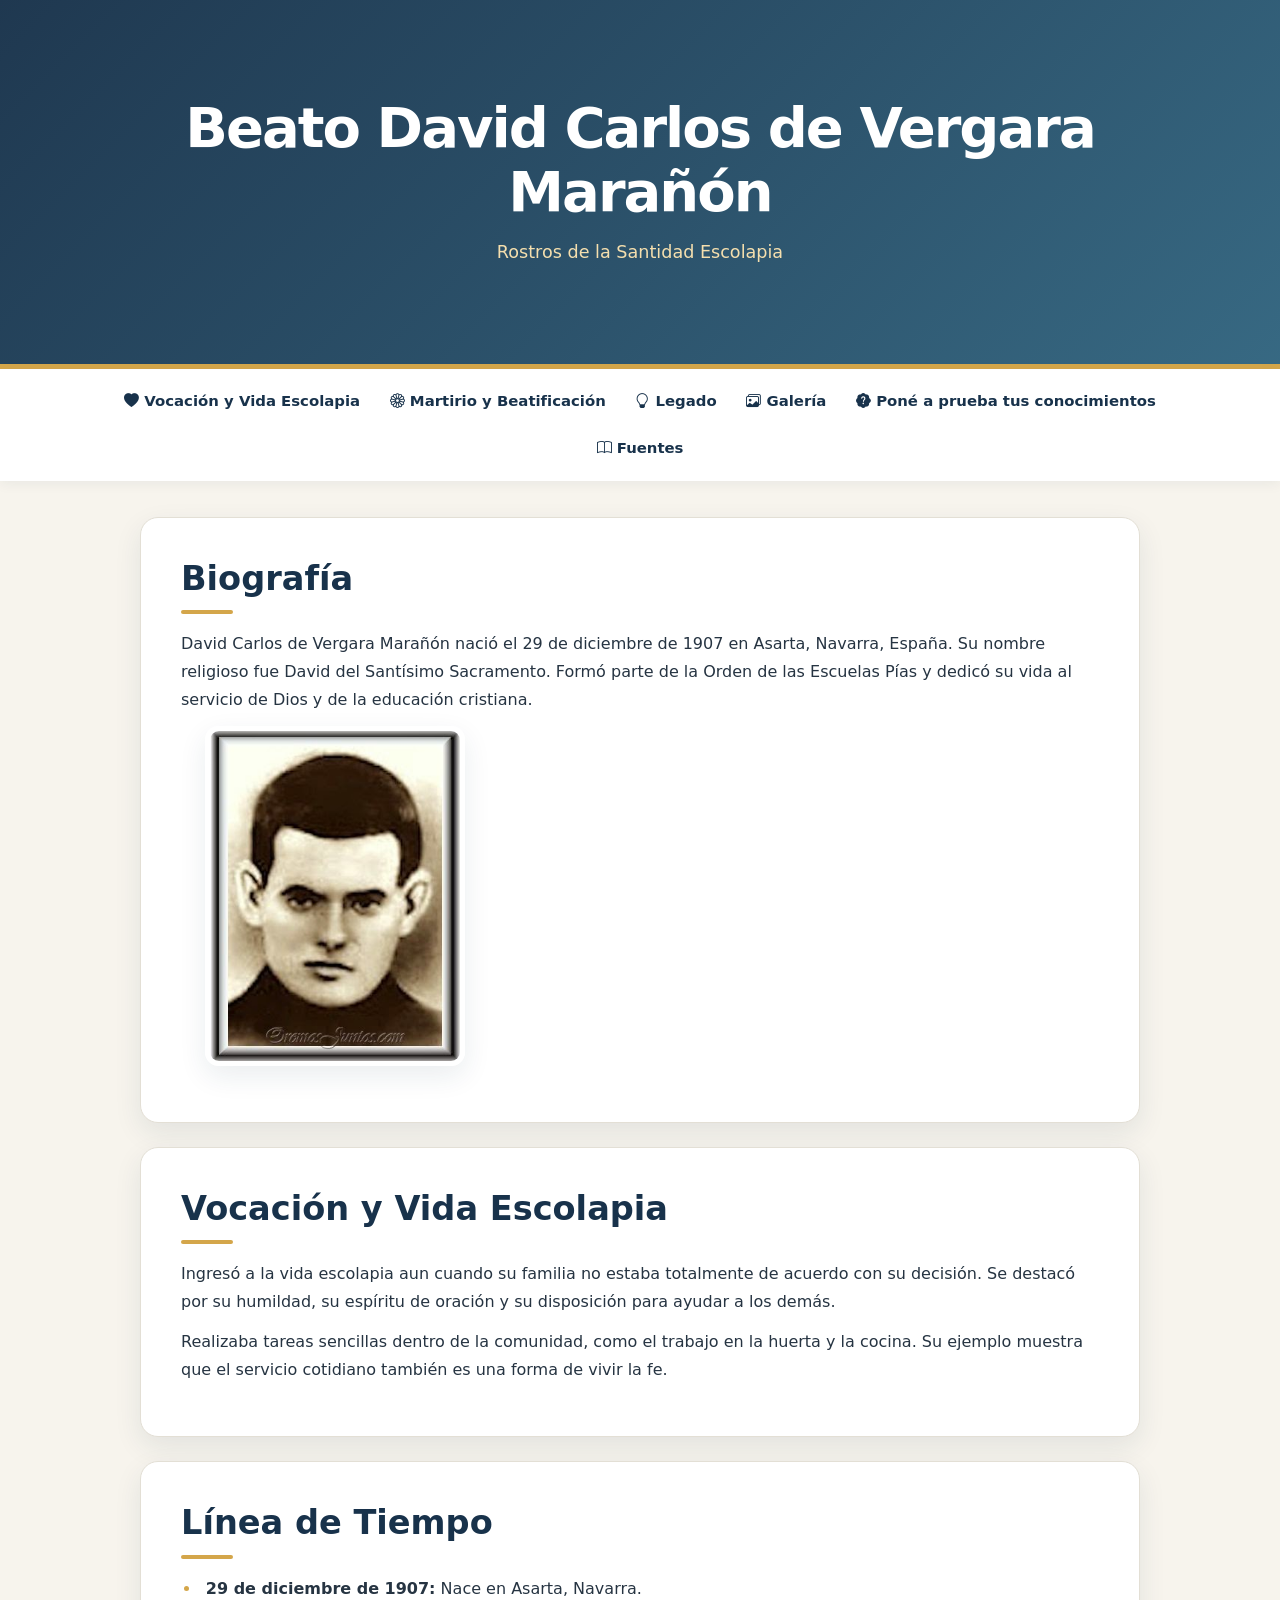
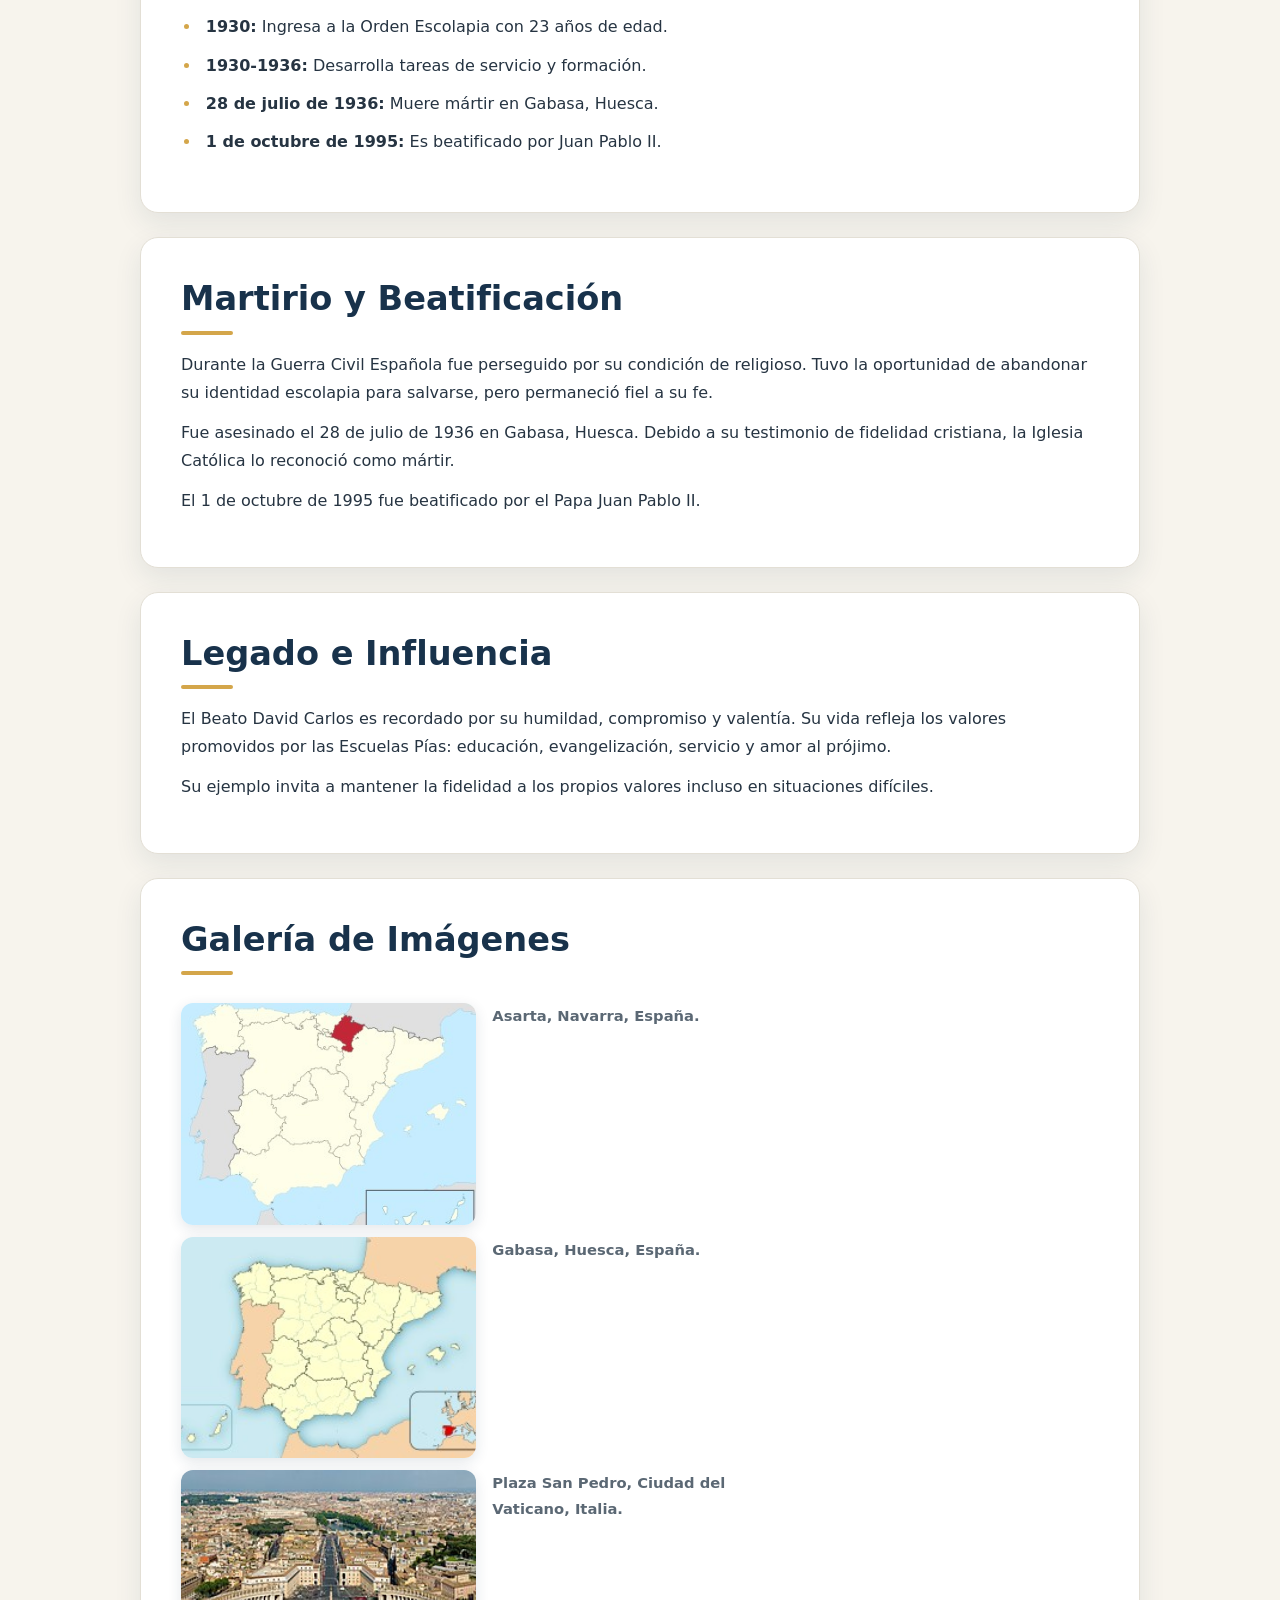
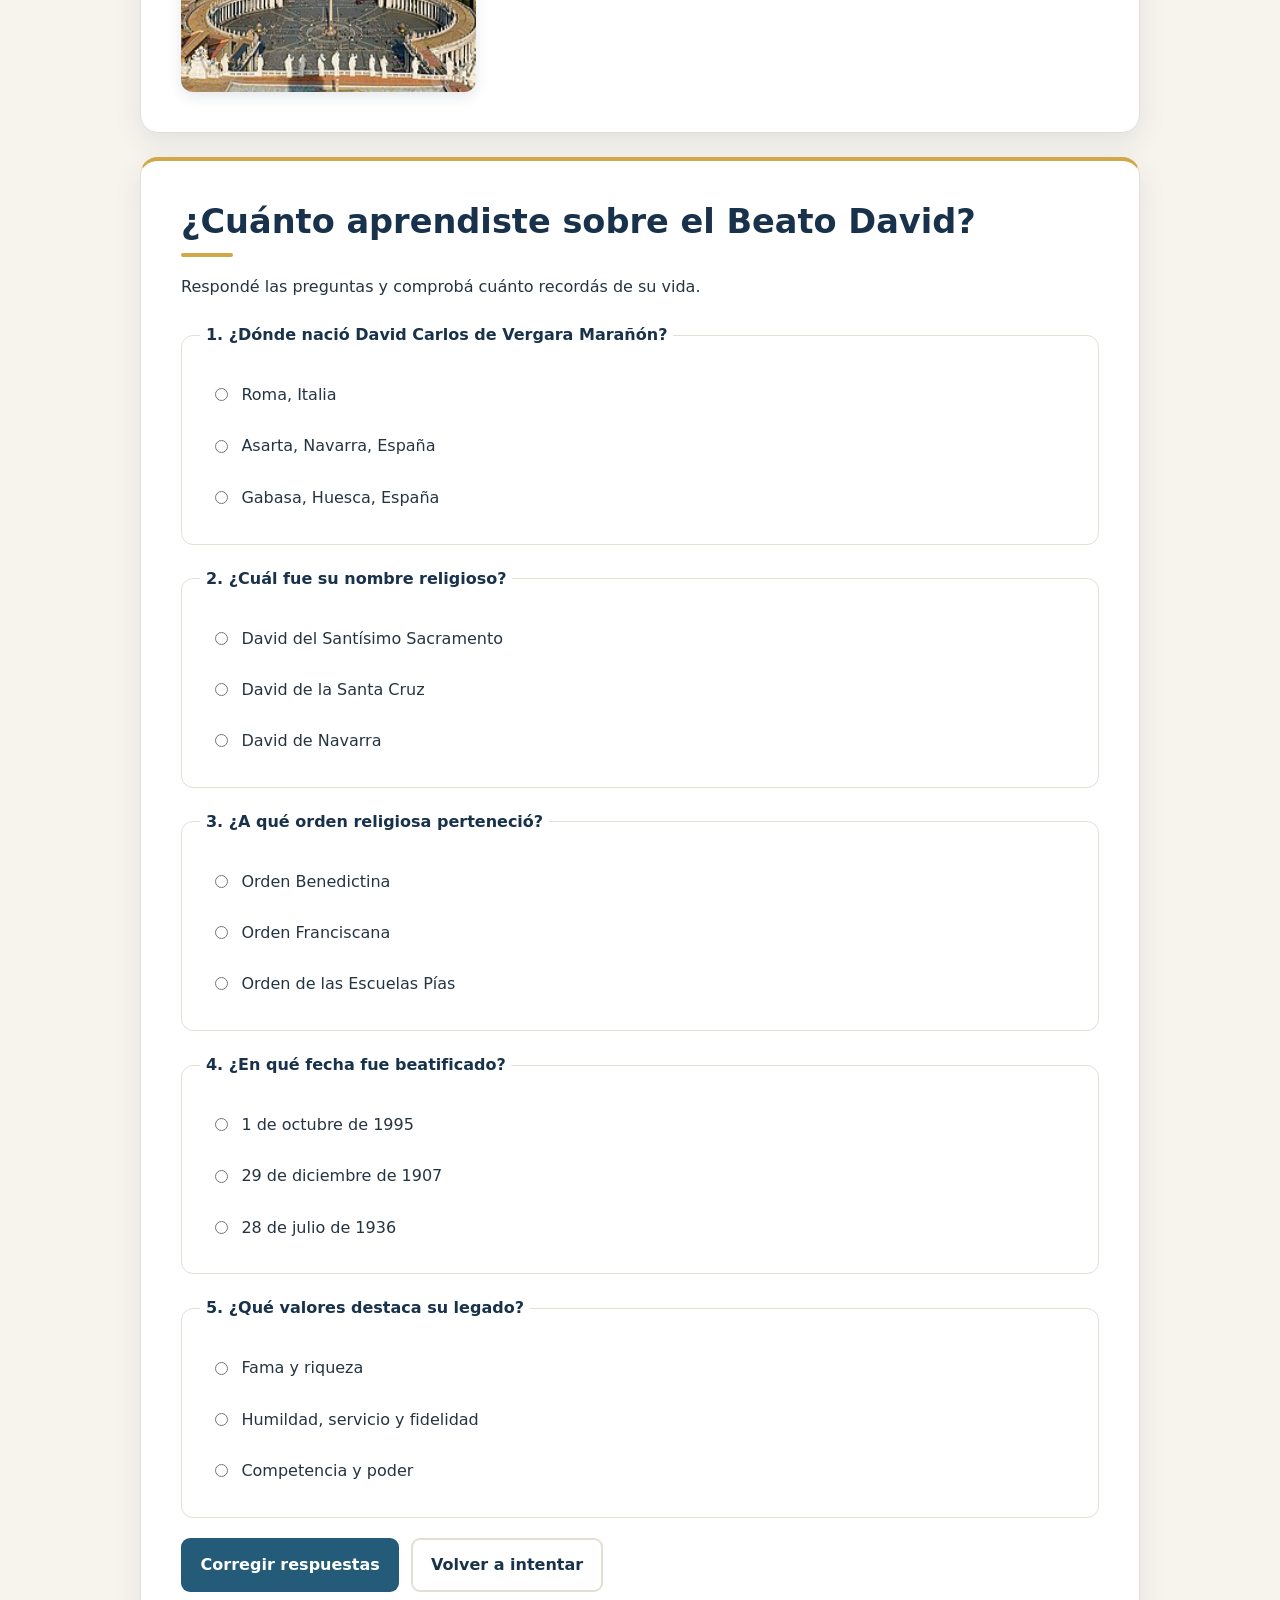
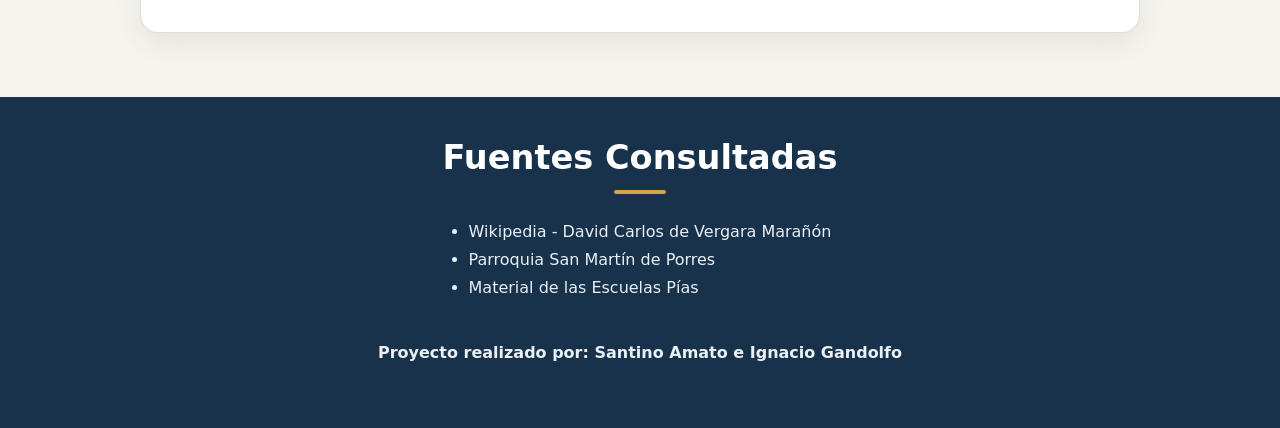
<file: index.html>
<!DOCTYPE html>
<html lang="es">

<head>
    <meta charset="UTF-8">
    <meta name="viewport" content="width=device-width, initial-scale=1.0">
    <title>Beato David Carlos de Vergara Marañón | Rostros de la Santidad Escolapia</title>
    <meta name="description" content="Conocé la vida, vocación y legado del Beato David Carlos de Vergara Marañón.">
    <link rel="stylesheet" href="https://cdn.jsdelivr.net/npm/bootstrap-icons@1.11.3/font/bootstrap-icons.min.css">
    <link rel="stylesheet" href="styles.css">
    <script src="script.js" defer></script>
</head>

<body>

    <header>
        <h1>Beato David Carlos de Vergara Marañón</h1>
        <p>Rostros de la Santidad Escolapia</p>
    </header>

    <nav>
        <ul>
            <li><a href="#vocacion"><i class="bi bi-heart-fill" aria-hidden="true"></i> Vocación y Vida Escolapia</a></li>
            <li><a href="#martirio"><i class="bi bi-flower1" aria-hidden="true"></i> Martirio y Beatificación</a></li>
            <li><a href="#legado"><i class="bi bi-lightbulb" aria-hidden="true"></i> Legado</a></li>
            <li><a href="#galeria"><i class="bi bi-images" aria-hidden="true"></i> Galería</a></li>
            <li><a href="#actividad"><i class="bi bi-patch-question-fill" aria-hidden="true"></i> Poné a prueba tus conocimientos</a></li>
            <li><a href="#fuentes"><i class="bi bi-book" aria-hidden="true"></i> Fuentes</a></li>
        </ul>
    </nav>

    <main>

        <section id="biografia">
            <h2>Biografía</h2>
           <p>
                David Carlos de Vergara Marañón nació el 29 de diciembre de 1907 en
                Asarta, Navarra, España. Su nombre religioso fue David del Santísimo
                Sacramento. Formó parte de la Orden de las Escuelas Pías y dedicó su vida
                al servicio de Dios y de la educación cristiana.
            </p>
            <img src="img/davidcarlosvergara.jpg" alt="David Carlos de Vergara Marañón">
        </section>

        <section id="vocacion">
            <h2>Vocación y Vida Escolapia</h2>

            <p>
                Ingresó a la vida escolapia aun cuando su familia no estaba totalmente de
                acuerdo con su decisión. Se destacó por su humildad, su espíritu de oración
                y su disposición para ayudar a los demás.
            </p>

            <p>
                Realizaba tareas sencillas dentro de la comunidad, como el trabajo en la
                huerta y la cocina. Su ejemplo muestra que el servicio cotidiano también es
                una forma de vivir la fe.
            </p>
        </section>

        <section id="linea-tiempo">
            <h2>Línea de Tiempo</h2>

            <ul>
                <li><strong>29 de diciembre de 1907:</strong> Nace en Asarta, Navarra.</li>
                <li><strong>1930:</strong> Ingresa a la Orden Escolapia con 23 años de edad.</li>
                <li><strong>1930-1936:</strong> Desarrolla tareas de servicio y formación.</li>
                <li><strong>28 de julio de 1936:</strong> Muere mártir en Gabasa, Huesca.</li>
                <li><strong>1 de octubre de 1995:</strong> Es beatificado por Juan Pablo II.</li>
            </ul>
        </section>

        <section id="martirio">
            <h2>Martirio y Beatificación</h2>

            <p>
                Durante la Guerra Civil Española fue perseguido por su condición de
                religioso. Tuvo la oportunidad de abandonar su identidad escolapia para
                salvarse, pero permaneció fiel a su fe.
            </p>

            <p>
                Fue asesinado el 28 de julio de 1936 en Gabasa, Huesca. Debido a su
                testimonio de fidelidad cristiana, la Iglesia Católica lo reconoció como
                mártir.
            </p>

            <p>
                El 1 de octubre de 1995 fue beatificado por el Papa Juan Pablo II.
            </p>
        </section>

        <section id="legado">
            <h2>Legado e Influencia</h2>

            <p>
                El Beato David Carlos es recordado por su humildad, compromiso y valentía.
                Su vida refleja los valores promovidos por las Escuelas Pías: educación,
                evangelización, servicio y amor al prójimo.
            </p>

            <p>
                Su ejemplo invita a mantener la fidelidad a los propios valores incluso en
                situaciones difíciles.
            </p>
        </section>

        <section id="galeria">
            <h2>Galería de Imágenes</h2>
            <img src="img/galeria2NAVARAA.jpg" alt="Navarra, lugar de nacimiento del Beato">
            <p><strong>Asarta, Navarra, España.</strong></p>
            <br>
            <img src="img/galeria1GABASA.jpg" alt="Gabasa, lugar de martirio del Beato">
            <p><strong>Gabasa, Huesca, España.</strong></p>
            <br>
            <img src="img/galeria3.PLAZASANPEDRO.jpg" alt="Lugar de beatificación de Vergara">
            <p><strong>Plaza San Pedro, Ciudad del Vaticano, Italia.</strong></p>
        </section>

        <section id="actividad" class="quiz-section" aria-labelledby="quiz-title">
            <h2 id="quiz-title">¿Cuánto aprendiste sobre el Beato David?</h2>
            <p>Respondé las preguntas y comprobá cuánto recordás de su vida.</p>
            <form id="quiz-form">
                <fieldset class="quiz-question">
                    <legend>1. ¿Dónde nació David Carlos de Vergara Marañón?</legend>
                    <label><input type="radio" name="q1" value="a" required> Roma, Italia</label>
                    <label><input type="radio" name="q1" value="b"> Asarta, Navarra, España</label>
                    <label><input type="radio" name="q1" value="c"> Gabasa, Huesca, España</label>
                </fieldset>
                <fieldset class="quiz-question">
                    <legend>2. ¿Cuál fue su nombre religioso?</legend>
                    <label><input type="radio" name="q2" value="a" required> David del Santísimo Sacramento</label>
                    <label><input type="radio" name="q2" value="b"> David de la Santa Cruz</label>
                    <label><input type="radio" name="q2" value="c"> David de Navarra</label>
                </fieldset>
                <fieldset class="quiz-question">
                    <legend>3. ¿A qué orden religiosa perteneció?</legend>
                    <label><input type="radio" name="q3" value="a" required> Orden Benedictina</label>
                    <label><input type="radio" name="q3" value="b"> Orden Franciscana</label>
                    <label><input type="radio" name="q3" value="c"> Orden de las Escuelas Pías</label>
                </fieldset>
                <fieldset class="quiz-question">
                    <legend>4. ¿En qué fecha fue beatificado?</legend>
                    <label><input type="radio" name="q4" value="a" required> 1 de octubre de 1995</label>
                    <label><input type="radio" name="q4" value="b"> 29 de diciembre de 1907</label>
                    <label><input type="radio" name="q4" value="c"> 28 de julio de 1936</label>
                </fieldset>
                <fieldset class="quiz-question">
                    <legend>5. ¿Qué valores destaca su legado?</legend>
                    <label><input type="radio" name="q5" value="a" required> Fama y riqueza</label>
                    <label><input type="radio" name="q5" value="b"> Humildad, servicio y fidelidad</label>
                    <label><input type="radio" name="q5" value="c"> Competencia y poder</label>
                </fieldset>
                <div class="quiz-actions">
                    <button type="submit" class="button button-primary">Corregir respuestas</button>
                    <button type="reset" class="button button-secondary">Volver a intentar</button>
                </div>
                <p id="quiz-result" class="quiz-result" role="status" aria-live="polite"></p>
            </form>
        </section>

    </main>

    <footer id="fuentes">
        <h2>Fuentes Consultadas</h2>

        <ul>
            <li>Wikipedia - David Carlos de Vergara Marañón</li>
            <li>Parroquia San Martín de Porres</li>
            <li>Material de las Escuelas Pías</li>
        </ul>

        <h4>Proyecto realizado por: Santino Amato e Ignacio Gandolfo</h4>
    </footer>

</body>

</html>
</file>
<file: styles.css>
/* Fase 3: estilos del sitio Rostros de la Santidad Escolapia */
:root {
    --navy: #18324b;
    --blue: #245b78;
    --gold: #d4a64a;
    --cream: #f7f4ed;
    --paper: #ffffff;
    --ink: #263442;
    --muted: #5b6874;
    --border: #e3dfd5;
    --shadow: 0 10px 28px rgba(24, 50, 75, .09);
}
* { box-sizing: border-box; }
html { scroll-behavior: smooth; scroll-padding-top: 1rem; }
body {
    margin: 0;
    background: var(--cream);
    color: var(--ink);
    font-family: system-ui, -apple-system, BlinkMacSystemFont, "Segoe UI", sans-serif;
    font-size: 1rem;
    line-height: 1.75;
}
header {
    padding: clamp(3rem, 8vw, 6rem) 1.25rem;
    text-align: center;
    color: white;
    background: linear-gradient(135deg, rgba(24,50,75,.97), rgba(36,91,120,.91));
    border-bottom: 5px solid var(--gold);
}
header h1 { max-width: 950px; margin: 0 auto .5rem; font-size: clamp(2rem, 5vw, 3.5rem); line-height: 1.15; letter-spacing: -.035em; }
header p { margin: .75rem 0 0; color: #f5dfae; font-size: 1.1rem; }
nav { position: relative; z-index: 1; background: var(--paper); box-shadow: 0 3px 12px rgba(24,50,75,.06); }
nav ul { display: flex; flex-wrap: wrap; justify-content: center; gap: .25rem; max-width: 1100px; margin: 0 auto; padding: .65rem 1rem; list-style: none; }
nav a { display: block; padding: .55rem .8rem; color: var(--navy); text-decoration: none; font-size: .93rem; font-weight: 650; border-radius: 8px; transition: background .2s, color .2s; }
nav a:hover, nav a:focus-visible { background: #f3e7c9; color: var(--navy); outline: none; }
main { width: min(100% - 2rem, 1000px); margin: 2.25rem auto 4rem; }
section { margin: 0 0 1.5rem; padding: clamp(1.25rem, 4vw, 2.5rem); background: var(--paper); border: 1px solid var(--border); border-radius: 18px; box-shadow: var(--shadow); }
h2 { margin: 0 0 1rem; color: var(--navy); font-size: clamp(1.55rem, 3vw, 2.1rem); line-height: 1.25; }
h2::after { display: block; width: 3.25rem; height: 4px; margin-top: .65rem; content: ""; background: var(--gold); border-radius: 99px; }
p { margin: .75rem 0; }
#biografia img { display: block; float: center; width: min(38%, 260px); max-height: 340px; margin: .25rem 0 1rem 1.5rem; object-fit: cover; border: 5px solid white; border-radius: 14px; box-shadow: var(--shadow); }
#biografia::after { display: block; clear: both; content: ""; }
#linea-tiempo ul { padding-left: 1.25rem; }
#linea-tiempo li { margin: .65rem 0; padding-left: .3rem; }
#linea-tiempo li::marker { color: var(--gold); }
#galeria { display: grid; grid-template-columns: repeat(3, minmax(0, 1fr)); gap: .75rem 1rem; align-items: start; }
#galeria h2 { grid-column: 1 / -1; }
#galeria img { width: 100%; aspect-ratio: 4 / 3; object-fit: cover; border-radius: 12px; box-shadow: 0 4px 14px rgba(24,50,75,.12); }
#galeria p { margin: 0; color: var(--muted); font-size: .92rem; }
footer { padding: 2.5rem 1.25rem; color: #eaf0f5; background: var(--navy); text-align: center; }
footer h2 { color: white; }
footer h2::after { margin-left: auto; margin-right: auto; }
footer ul { display: inline-block; margin: .5rem auto 1rem; padding-left: 1.25rem; text-align: left; }
footer a { color: #f5dfae; }
.copyright { margin-top: 1.5rem; color: #c5d0da; font-size: .85rem; }
.quiz-section { border-top: 4px solid var(--gold); }
.quiz-question { min-width: 0; margin: 1.25rem 0; padding: 1rem 1.15rem; border: 1px solid var(--border); border-radius: 12px; }
.quiz-question legend { padding: 0 .35rem; color: var(--navy); font-weight: 750; }
.quiz-question label { display: flex; align-items: flex-start; gap: .65rem; margin: .55rem 0; padding: .45rem .6rem; border-radius: 8px; cursor: pointer; }
.quiz-question label:hover { background: #f7f4ed; }
.quiz-question input { margin-top: .45rem; accent-color: var(--blue); }
.quiz-actions { display: flex; flex-wrap: wrap; gap: .75rem; margin-top: 1.25rem; }
.button { min-height: 44px; padding: .7rem 1.1rem; border: 2px solid transparent; border-radius: 9px; font: inherit; font-weight: 700; cursor: pointer; transition: transform .15s, background .15s; }
.button:hover { transform: translateY(-1px); }
.button:focus-visible { outline: 3px solid var(--gold); outline-offset: 3px; }
.button-primary { color: white; background: var(--blue); }
.button-primary:hover { background: var(--navy); }
.button-secondary { color: var(--navy); background: white; border-color: var(--border); }
.quiz-result { min-height: 1.75rem; margin-top: 1rem; padding: .8rem 1rem; border-radius: 10px; font-weight: 700; }
.quiz-result:empty { display: none; }
.quiz-result.success { color: #155c3a; background: #e5f5eb; }
.quiz-result.partial { color: #704d09; background: #fff2cf; }
@media (max-width: 650px) {
    nav ul { gap: 0; padding: .5rem; }
    nav a { padding: .45rem .55rem; font-size: .85rem; }
    main { width: min(100% - 1rem, 1000px); margin-top: 1rem; }
    section { padding: 1.15rem; border-radius: 13px; }
    #biografia img { float: none; width: min(100%, 300px); max-height: 380px; margin: 0 auto 1.25rem; }
    #galeria { grid-template-columns: 1fr; }
    #galeria h2 { grid-column: auto; }
    #galeria img { aspect-ratio: 16 / 9; }
    .quiz-actions { flex-direction: column; }
    .button { width: 100%; }
}
@media (prefers-reduced-motion: reduce) { html { scroll-behavior: auto; } *, *::before, *::after { transition-duration: .01ms !important; } }
</file>
